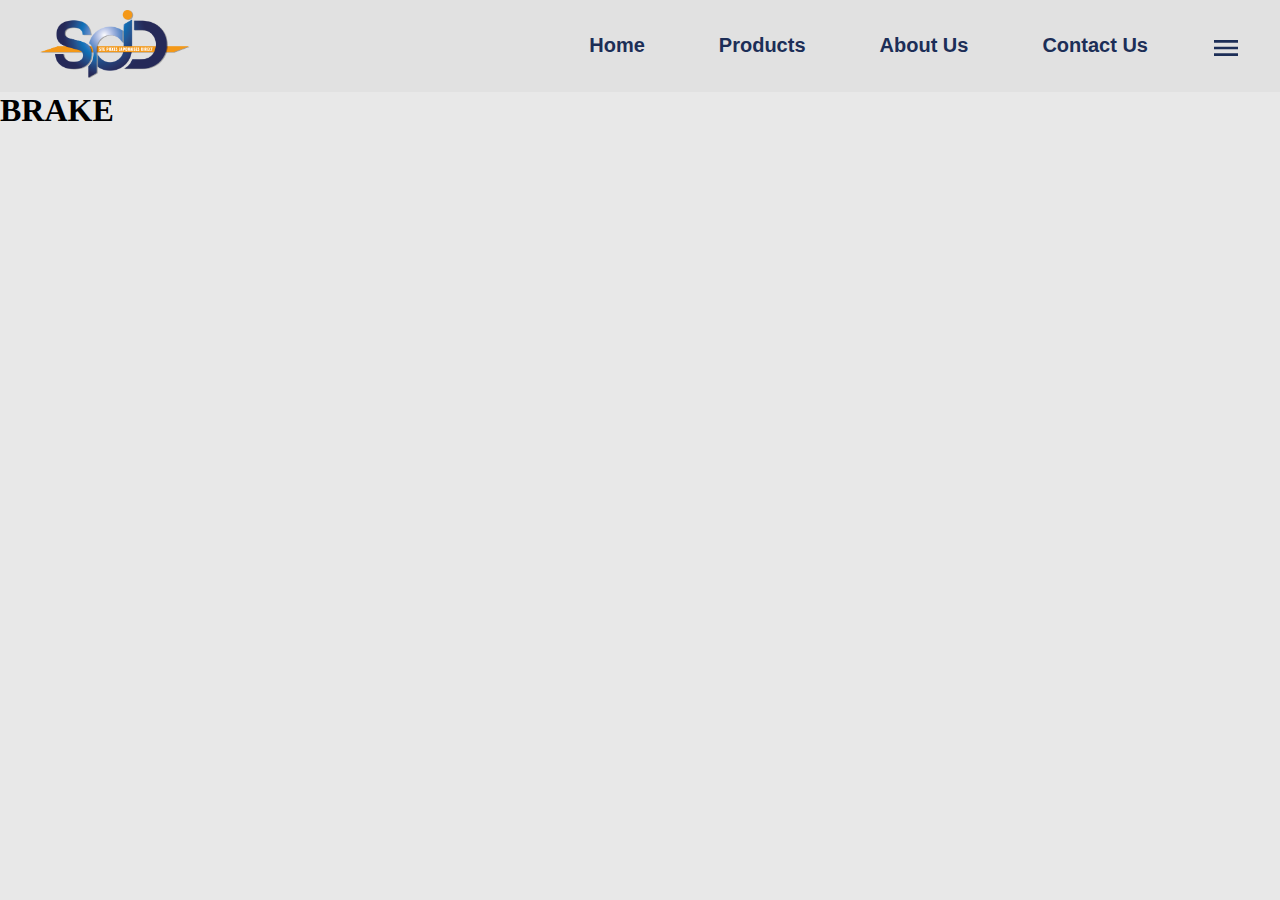
<file: BRAKE.HTML>
<!DOCTYPE html>
<html lang="en">
<head>
    <meta charset="UTF-8">
    <meta name="viewport" content="width=device-width, initial-scale=1.0">
    <link rel="stylesheet" href="suspension.css">
<link rel="icon" type="image/png" href="icons/icon2.png">
    <title>Brake | SPJD</title>
</head>
<body>
    <header>
    <div class="sidebar">
        <div class="navbar2">
            <nav class="nav2">
                <div id="logo2">
                    <a href="index.html"><img src="imgs/Logo PIECES JAPONAISES DIRECT.png" alt="SPJD LOGO" width="150px"></a>
                </div>
                <div class="menu2">
                    <ul>
                        <li onclick="hideside()"><svg xmlns="http://www.w3.org/2000/svg" height="24px" viewBox="0 -960 960 960" width="24px" fill="#e3e3e3"><path d="m256-200-56-56 224-224-224-224 56-56 224 224 224-224 56 56-224 224 224 224-56 56-224-224-224 224Z"/></svg></li>
                     <li><a href="index.html">Home</a></li>
                     <li><a href="products.html">Products</a></li>
                     <li><a href="#">About Us</a></li>
                     <li><a href="contactus.html">Contact Us</a></li>
                    </ul>
                </div>
            </nav>
        </div>
    </div>
<div class="navbar">
  <nav>
    <div id="logo">
      <a href="index.html"><img src="imgs/Logo PIECES JAPONAISES DIRECT.png" alt="SPJD LOGO" width="150px"></a>
    </div>
    <div class="menu">
      <ul>
        <li class="hideOnmobile"><a href="index.html">Home</a></li>
        <li class="hideOnmobile"><a href="products.html">Products</a>
          <ul class="dropdown">
            <li><a href="Suspension.html">Suspension</a></li>
            <li><a href="Brake.html">Brake</a></li>
            <li><a href="Transmission.html">Transmission</a></li>
            <li><a href="Engine.html">Engine</a></li>
            <li><a href="Electrical.html">Electrical</a></li>
          </ul>
        </li>
        <li class="hideOnmobile"><a href="#">About Us</a></li>
        <li class="hideOnmobile"><a href="contactus.html">Contact Us</a></li>
        <li onclick="showsidebar()">
          <svg xmlns="http://www.w3.org/2000/svg" height="30px" viewBox="0 -900 900 600" width="30px" fill="#1c2e57">
            <path d="M120-240v-80h720v80H120Zm0-200v-80h720v80H120Zm0-200v-80h720v80H120Z"/>
          </svg>
        </li>
      </ul>
    </div>
  </nav>
</div>
</header>

        <div id="brakeimg">
        <div class="brakeing1">
        <h1>BRAKE</h1>
        </div>
        </div>




<script src="script.js"></script>
</body>

</html>
</file>
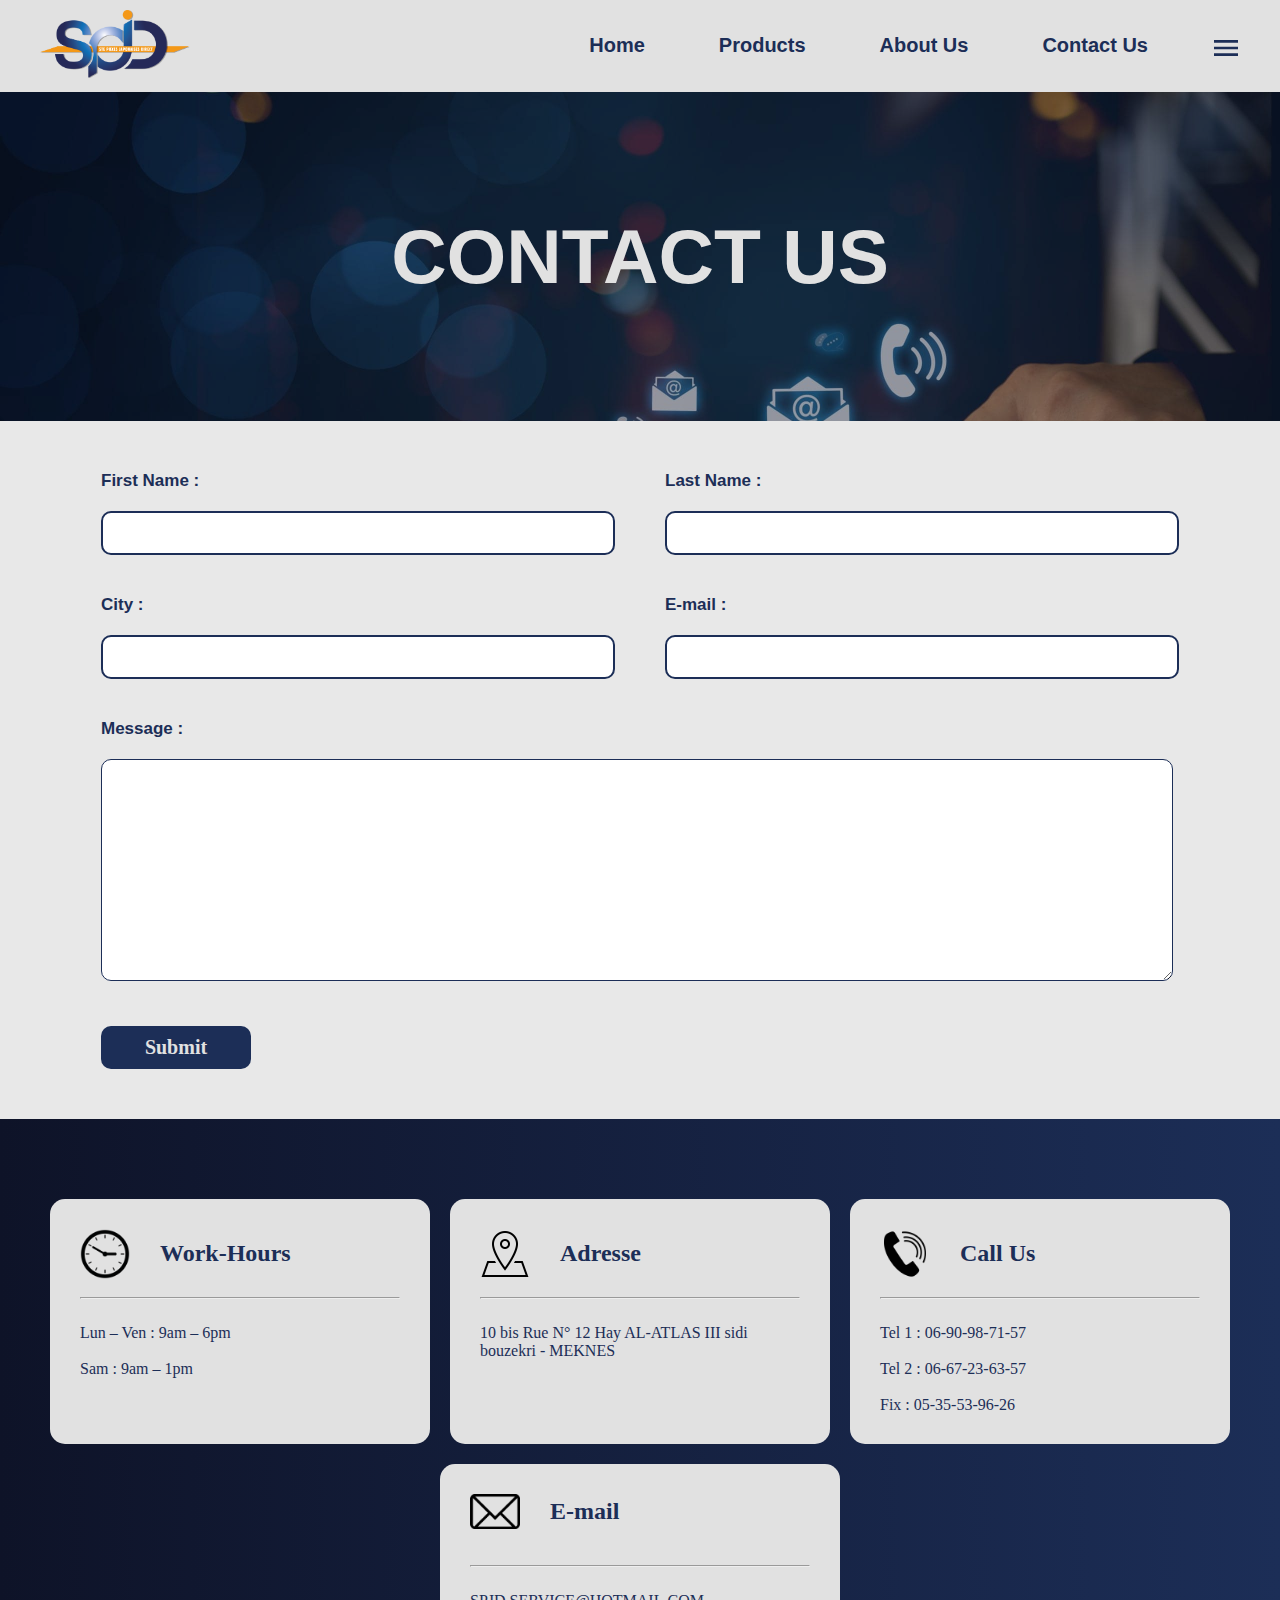
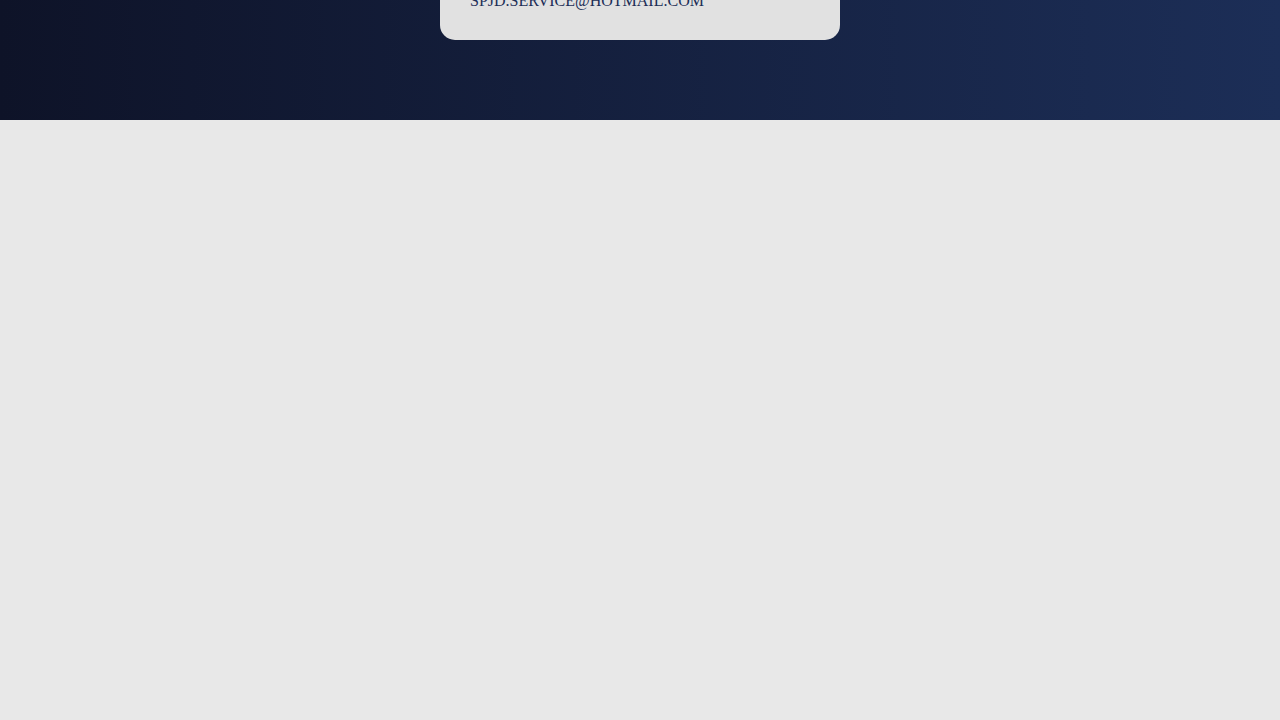
<file: contactus.html>
<!DOCTYPE html>
<html lang="en">
<head>
    <meta charset="UTF-8">
    <meta name="viewport" content="width=device-width, initial-scale=1.0">
    <link rel="stylesheet" href="contact.css">
    <!-- In the <head> -->
<link rel="stylesheet" href="https://cdn.jsdelivr.net/npm/swiper@11/swiper-bundle.min.css" />
<link rel="icon" type="image/png" href="icons/icon2.png">
    <title>CONTACT | SPJD</title>
</head>
<body>
    <header>
    <div class="sidebar">
        <div class="navbar2">
            <nav class="nav2">
                <div id="logo2">
                    <a href="home.html"><img src="imgs/Logo PIECES JAPONAISES DIRECT.png" alt="SPJD LOGO" width="150px"></a>
                </div>
                <div class="menu2">
                    <ul>
                        <li onclick="hideside()"><svg xmlns="http://www.w3.org/2000/svg" height="24px" viewBox="0 -960 960 960" width="24px" fill="#e3e3e3"><path d="m256-200-56-56 224-224-224-224 56-56 224 224 224-224 56 56-224 224 224 224-56 56-224-224-224 224Z"/></svg></li>
                     <li><a href="home.html">Home</a></li>
                     <li><a href="products.html">Products</a></li>
                     <li><a href="#">About Us</a></li>
                     <li><a href="contactus.html">Contact Us</a></li>
                    </ul>
                </div>
            </nav>
        </div>
    </div>
    <div class="navbar">
        <nav>
                <div id="logo">
            <a href="home.html"><img src="imgs/Logo PIECES JAPONAISES DIRECT.png" alt="SPJD LOGO" width="150px"></a>
            </div>
            <div class="menu">
                <ul>
                    <li class="hideOnmobile"><a href="home.html">Home</a></li>
                    <li  class="hideOnmobile"><a href="products.html">Products</a>
                        <ul class="dropdown">
                                <li><a href="Suspension.html">Suspension</a></li>
                                <li><a href="Brake.html">Brake</a></li>
                                <li><a href="Transmission.html">Transmission</a></li>
                                <li><a href="Engine.html">Engine</a></li>
                                <li><a href="Electrical.html">Electrical</a></li>
                        </ul>
                    </li>
                    <li class="hideOnmobile"><a href="#">About Us</a></li>
                    <li class="hideOnmobile"><a href="contactus.html">Contact Us</a></li>
                    <li onclick="showsidebar()"><svg xmlns="http://www.w3.org/2000/svg" height="30px" viewBox="0 -900 900 600" width="30px" fill="#1c2e57"><path d="M120-240v-80h720v80H120Zm0-200v-80h720v80H120Zm0-200v-80h720v80H120Z"/></svg></li>
                </ul>
            </div>
        </nav>
    </div>
    </header>
    
        
        <div id="contactimg" style="background-image:url(imgs/contactimg.jpg);   background-repeat: no-repeat;
    background-size: cover;
    height: 100%;
    ">
        <div class="contactimg1">
            <h1>CONTACT US</h1>
        </div>
        </div>
<section>
        <form action="https://api.web3forms.com/submit" method="POST">
             <input type="hidden" name="access_key" value="d0bbf62d-aa93-42b8-ad2a-a33b9aff07a6">
        <div class="form">
            <div id="i1">
                <div id="fName">
                <label for="First Name" id="First">First Name :</label><br><br>
                <input type="text" name="First Name" required>
                </div>
                <div id="lName">
                <label for="Last Name">Last Name :</label><br><br>
                <input type="text" name="Last Name" required>
                </div>
            </div><br><br>
            <div id="i2">
                <div id="city">
                <label for="First Name">City :</label><br><br>
                <input type="text" name="city" required>
                </div>
                <div id="email">
                <label for="email">E-mail :</label><br><br>
                <input type="text" name="email" required pattern="^[a-zA-Z0-9._%+-]+@[a-zA-Z]{5,7}\.[a-zA-Z]{2,3}$">
                </div>
            </div><br><br>
            <label for="Message">Message :</label><br><br>
            <textarea name="Message" id="textarea"></textarea><br><br>
            <input type="submit" value="Submit" id="cnt-btn2">
        </div>
        </form>
        <div class="contact1">
            <div class="contact-d">
                
                <div id="address">
                    <div id="in1">
                        <img src="icons/clock.png" alt="workHours" width="50px">
                        <h2>Work-Hours</h2>
                    </div><br> 
                    <hr style="color:#000000"> 
                    <div id="in2">
                        <p>Lun – Ven : 9am – 6pm</p><br><p> Sam : 9am – 1pm</p>
                    </div>
                </div>
                <div id="address">
                    <div id="in1">
                        <img src="icons/address.png" alt="address" width="50px">
                        <h2>Adresse</h2>
                    </div>
                    <br>
                    <hr style="color:#000000">
                    <div id="in2">
                        <p>10 bis Rue N° 12 Hay AL-ATLAS III sidi bouzekri - MEKNES</p>
                    </div>
                </div>
                <div id="address">
                    <div id="in1">
                        <img src="icons/call.png" alt="address" width="50px">
                        <h2>Call Us</h2>
                    </div><br>
                    <hr style="color:#000000">
                    <div id="in2">
                        <p>Tel 1 : 06-90-98-71-57</p><br>
                        <p>Tel 2 : 06-67-23-63-57</p><br>
                        <p>Fix : 05-35-53-96-26</p>
                    </div>
                </div>
                <div id="address">
                    <div id="in1">
                        <img src="icons/email.png" alt="address" width="50px">
                        <h2>E-mail</h2>
                    </div>
                    <br><br>
                        <hr style="color:#000000">
                    <div id="in2">
                        <p>SPJD.SERVICE@HOTMAIL.COM</p>
                    </div>
                </div>
            </div>
        </div>
        <div id="iframe">
            <iframe src="https://www.google.com/maps/embed?pb=!1m18!1m12!1m3!1d3313.4142474784103!2d-5.546574888290808!3d33.853213573120854!2m3!1f0!2f0!3f0!3m2!1i1024!2i768!4f13.1!3m3!1m2!1s0xda04531dcc42a51%3A0x81bb1cad669505d!2sSte%20INDM%20S.A.R.L!5e0!3m2!1sfr!2sma!4v1752793782891!5m2!1sfr!2sma" width="1400" height="500"  style="border:0;" allowfullscreen="" loading="lazy" referrerpolicy="no-referrer-when-downgrade"></iframe>    </section>
        </div>





    
<script src="https://cdn.jsdelivr.net/npm/swiper@11/swiper-bundle.min.js"></script>
    <script src="script.js"></script>

</body>
</html>
</file>
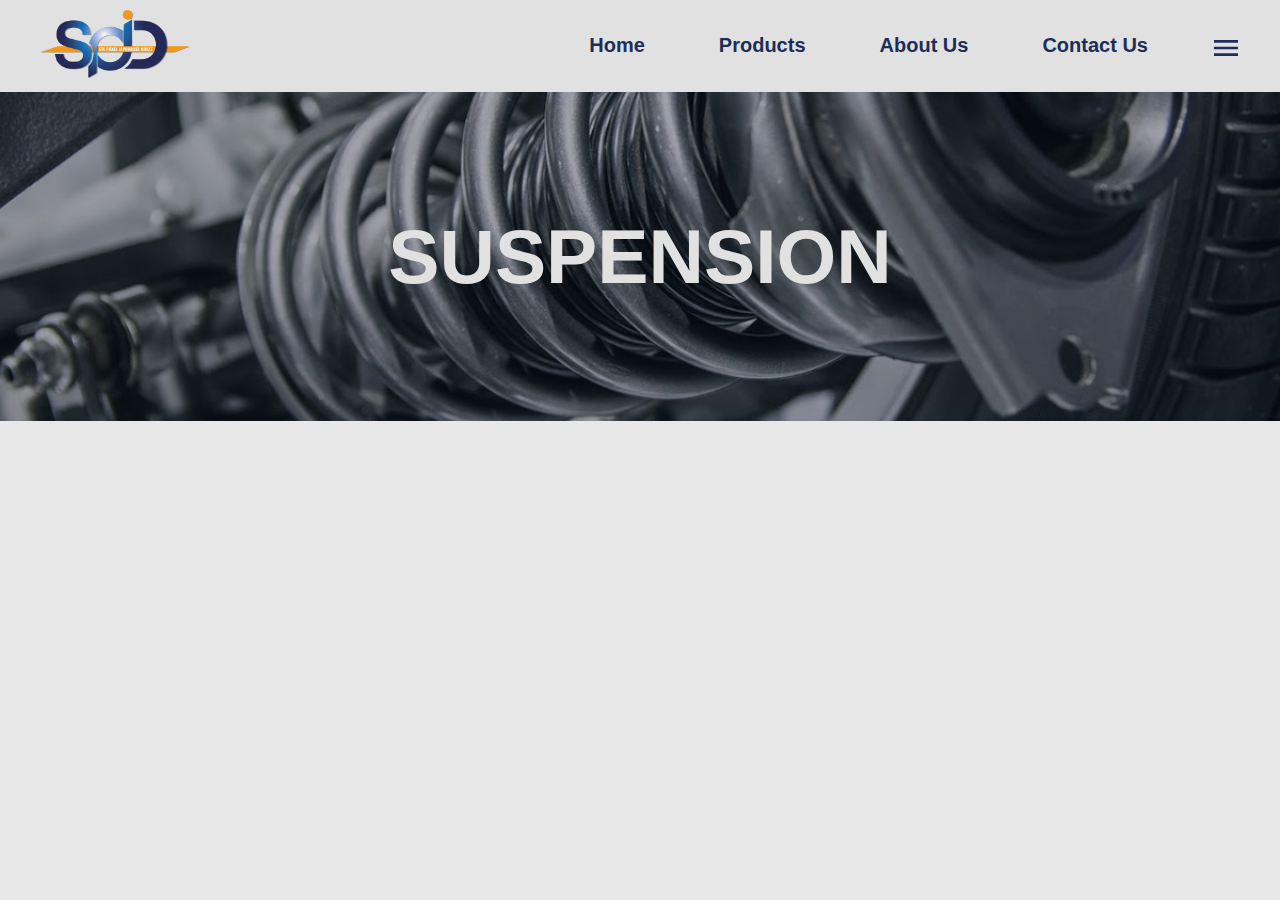
<file: Suspension.html>
<!DOCTYPE html>
<html lang="en">
<head>
    <meta charset="UTF-8">
    <meta name="viewport" content="width=device-width, initial-scale=1.0">
    <link rel="stylesheet" href="suspension.css">
<link rel="icon" type="image/png" href="icons/icon2.png">
    <title>Suspension | SPJD</title>
</head>
<body>
    <header>
    <div class="sidebar">
        <div class="navbar2">
            <nav class="nav2">
                <div id="logo2">
                    <a href="index.html"><img src="imgs/Logo PIECES JAPONAISES DIRECT.png" alt="SPJD LOGO" width="150px"></a>
                </div>
                <div class="menu2">
                    <ul>
                        <li onclick="hideside()"><svg xmlns="http://www.w3.org/2000/svg" height="24px" viewBox="0 -960 960 960" width="24px" fill="#e3e3e3"><path d="m256-200-56-56 224-224-224-224 56-56 224 224 224-224 56 56-224 224 224 224-56 56-224-224-224 224Z"/></svg></li>
                     <li><a href="index.html">Home</a></li>
                     <li><a href="products.html">Products</a></li>
                     <li><a href="#">About Us</a></li>
                     <li><a href="contactus.html">Contact Us</a></li>
                    </ul>
                </div>
            </nav>
        </div>
    </div>
<div class="navbar">
  <nav>
    <div id="logo">
      <a href="index.html"><img src="imgs/Logo PIECES JAPONAISES DIRECT.png" alt="SPJD LOGO" width="150px"></a>
    </div>
    <div class="menu">
      <ul>
        <li class="hideOnmobile"><a href="index.html">Home</a></li>
        <li class="hideOnmobile"><a href="products.html">Products</a>
          <ul class="dropdown">
            <li><a href="Suspension.html">Suspension</a></li>
            <li><a href="Brake.html">Brake</a></li>
            <li><a href="Transmission.html">Transmission</a></li>
            <li><a href="Engine.html">Engine</a></li>
            <li><a href="Electrical.html">Electrical</a></li>
          </ul>
        </li>
        <li class="hideOnmobile"><a href="#">About Us</a></li>
        <li class="hideOnmobile"><a href="contactus.html">Contact Us</a></li>
        <li onclick="showsidebar()">
          <svg xmlns="http://www.w3.org/2000/svg" height="30px" viewBox="0 -900 900 600" width="30px" fill="#1c2e57">
            <path d="M120-240v-80h720v80H120Zm0-200v-80h720v80H120Zm0-200v-80h720v80H120Z"/>
          </svg>
        </li>
      </ul>
    </div>
  </nav>
</div>
</header>

        <div id="Suspensionimg">
        <div class="Suspensionimg1">
        <h1>SUSPENSION</h1>
        </div>
        </div>




<script src="script.js"></script>
</body>

</html>
</file>
<file: suspension.css>
*{
    padding: 0;
    margin: 0;
}
body{
    background-color: rgb(232, 232, 232);
    min-height: 100vh ;
}
.sidebar{
    position: fixed;
    top: 0;
    right: 0;
    height: 100vh;
    width: 100%;
    z-index: 999;
    background-color: rgb(28, 46, 87,0.5);
    backdrop-filter: blur(10px);
    box-shadow: -10px 0 10px rgb(0, 0, 0,0.1);
    display: none;
    flex-direction: column;
    align-items: flex-start;
    justify-content: flex-start; 
}


.sidebar li{
    width: 100%;
    margin-top: 20px;
}
.sidebar a{
    width: 100%;
    color: #e1e1e1;
}
@media(max-width:800px){
    .hideOnmobile{
        display: none;
    }
}



nav {
    display: flex;
    justify-content: space-between; /* pushes logo left, menu right */
    align-items: center;            /* aligns them vertically in the same line */
    padding: 10px 40px;             /* space inside navbar */
    max-width: 1800px;
    width: 100%;
}

.nav2{
display: flex;
flex-direction: column;
align-items: center;

max-width: 1800px;
gap: 20px; 
}
.navbar{
    display: flex;
    justify-content: center;
    background-color: #e1e1e1;
}

nav .menu ul {
    display: flex;
    gap: 50px; /* smaller gap for better scaling */
    align-items: center;
    position: relative;
}

ul li {
    list-style: none;
    position: relative; /* makes dropdown align under its parent */
}

ul a {
    text-decoration: none;
    color: #1c2e57;
    font-family: Arial, sans-serif;
    font-weight: 800;
    font-size: 20px;
    padding: 8px 12px;
    display: block; /* helps with hover area */
}

ul a:hover {
    color: #f49817;
}

ul li ul.dropdown {
    position: absolute;
    top: 100%;  /* directly below parent */
    left: 0;
    background: #e1e1e1;
    padding: 10px 0;
    min-width: 180px; /* keeps width consistent */
    border-radius: 8px;
    box-shadow: 0 4px 8px rgba(0,0,0,0.1);
    display: none;
    z-index: 999;
    
}

ul li ul.dropdown li {
    display: block;
    padding: 5px 15px;
}

ul li:hover ul.dropdown {
    display: block;
}
#iframe{
    display: flex;
    justify-content: center;
    margin: 50px;
    border-radius: 50px;
}

#Suspensionimg {
  background-image: url(imgs/Suspension.jpg);
  background-size: cover;
  background-position: center;
  background-repeat: no-repeat;
  width: 100%;
  min-height: 300px;
  display: flex;
  align-items: center;
  justify-content: center;
  position: relative;
}

.Suspensionimg1{

  background-color: rgba(14, 19, 40, 0.4); /* More standard RGBA */
  width: 100%;
  
}
.Suspensionimg1 h1{
  text-align: center;
  font-family: Arial, sans-serif;
  color: #e1e1e1;
  font-size: 6vw; /* Responsive font size */
  font-weight: 800;
  padding: 120PX ;
}
</file>
<file: contact.css>
*{
    padding: 0;
    margin: 0;
}
body{
    background-color: rgb(232, 232, 232);
    min-height: 100vh ;
}
.sidebar{
    position: fixed;
    top: 0;
    right: 0;
    height: 100vh;
    width: 100%;
    z-index: 999;
    background-color: rgb(28, 46, 87,0.5);
    backdrop-filter: blur(10px);
    box-shadow: -10px 0 10px rgb(0, 0, 0,0.1);
    display: none;
    flex-direction: column;
    align-items: flex-start;
    justify-content: flex-start; 
}
nav {
    display: flex;
    justify-content: space-between; /* pushes logo left, menu right */
    align-items: center;            /* aligns them vertically in the same line */
    padding: 10px 40px;             /* space inside navbar */
    max-width: 1800px;
    width: 100%;
}

.nav2{
display: flex;
flex-direction: column;
align-items: center;

max-width: 1800px;
gap: 20px; 
}
.navbar{
    display: flex;
    justify-content: center;
    background-color: #e1e1e1;
}

nav .menu ul {
    display: flex;
    gap: 50px; /* smaller gap for better scaling */
    align-items: center;
    position: relative;
}

ul li {
    list-style: none;
    position: relative; /* makes dropdown align under its parent */
}

ul a {
    text-decoration: none;
    color: #1c2e57;
    font-family: Arial, sans-serif;
    font-weight: 800;
    font-size: 20px;
    padding: 8px 12px;
    display: block; /* helps with hover area */
}

ul a:hover {
    color: #f49817;
}

ul li ul.dropdown {
    position: absolute;
    top: 100%;  /* directly below parent */
    left: 0;
    background: #e1e1e1;
    padding: 10px 0;
    min-width: 180px; /* keeps width consistent */
    border-radius: 8px;
    box-shadow: 0 4px 8px rgba(0,0,0,0.1);
    display: none;
    z-index: 999;
    
}

ul li ul.dropdown li {
    display: block;
    padding: 5px 15px;
}

ul li:hover ul.dropdown {
    display: block;
}

.sidebar li{
    width: 100%;
    margin-top: 20px;
}
.sidebar a{
    width: 100%;
    color: #e1e1e1;
}


#head{
    display: flex;
    justify-content: space-evenly;
    padding: 20px;
    font-family:"Spongition";
}


.contactimg1{

  background-color: rgba(14, 19, 40, 0.4); /* More standard RGBA */
  width: 100%;
  
}
.contactimg1 h1{
  text-align: center;
  font-family: Arial, sans-serif;
  color: #e1e1e1;
  font-size: 6vw; /* Responsive font size */
  font-weight: 800;
  padding: 120PX ;
}




form{
    display: flex;
    justify-content: center;
    font-family: Arial, sans-serif;
    font-size: 17px;
    font-weight: 600;
    margin: 50px;
    color: #1c2e57;
    
}

#i1 input {
    width: 500px;
    height: 40px;
    border: 2;
    border-color: #1c2e57;
    border-style:solid ;
    padding-left: 10px;
    outline: none;
    font-family: 'Spongition'; 
    border-radius: 10px; 
}

#i1{
    display: flex;
    gap: 50px;
    
}
#i2 input {
    width: 500px;
    height: 40px;
    border: 2;
    border-color: #1c2e57;
    border-style:solid ;
    padding-left: 10px;
    outline: none;
    font-family: 'Spongition';
     border-radius: 10px; 
}
#i2{
    display: flex;
    gap: 50px;
        
}

#textarea{
    width: 1050px;
    height: 200px;
    border: 2;
    border-color: #1c2e57;
    border-style:solid ;
    padding: 10px;
    outline: none;
    font-family: 'Spongition';
     border-radius: 10px; 
}

#cnt-btn2{
    background-color: #1c2e57;
    color:#e1e1e1;
    border: none;
    padding: 10px;
    width: 150px;
    border-radius: 10px;
    font-family:"Spongition";
    font-size: 20px;
    font-weight: 700;
    margin-top: 20px;
    cursor: pointer;
}

.contact-d {
  display: flex;
  flex-wrap: wrap;
  gap: 20px;
  justify-content: center;
  max-width: 1400px;
  margin: 30px auto;
  font-family: "Spongition";
}
.contact1{
    display: flex;
    justify-content: center;
    background: linear-gradient(to right, #0e1328, #1c2e57);
    padding: 50px;
}

#address {
  flex: 1 1 300px;
  box-sizing: border-box;
  min-width: 250px;
  max-width: 400px;
  padding: 30px;
  background-color: #e1e1e1;
  border-radius: 15px;
  color: #1c2e57;
}


#in1{
    display: flex;
    align-items: center;
    gap: 30px;
}
#in2{
    margin-top: 25px;
    max-width: 400px;
}
#iframe{
    display: flex;
    justify-content: center;
    margin: 50px;
    border-radius: 50px;
}

/* Make form layout stack vertically on smaller screens */
@media(max-width:800px){
    .hideOnmobile{
        display: none;
    }
}
@media screen and (max-width: 768px) {
  #in1 {
    flex-direction: column;
    gap: 10px;
    align-items: flex-start;
  }

  .contact-d {
    flex-direction: column;
    align-items: center;
    gap: 20px;
  }

  #address {
    width: 90%;
  }
}

@media screen and (max-width: 1000px) {
  #i1, #i2 {
    flex-direction: column;
    gap: 20px;
  }

  #i1 input,
  #i2 input,
  #textarea {
    width: 100%;
  }

  #textarea {
    height: 150px;
  }

  .form {
    padding: 20px;
    margin: 0 20px;
  }

  form {
    margin: 20px;
    flex-direction: column;
  }
}


/* Optional: Improve readability on very small screens */
@media screen and (max-width: 600px) {
 

  #cnt-btn2 {
    width: 100%;
    font-size: 18px;
  }

  #address {
    width: 100%;
    padding: 20px;
  }

  .contact-d {
    flex-direction: column;
    margin: 20px;
    gap: 20px;
  }

  #iframe {
    margin: 20px;
  }
}
</file>
